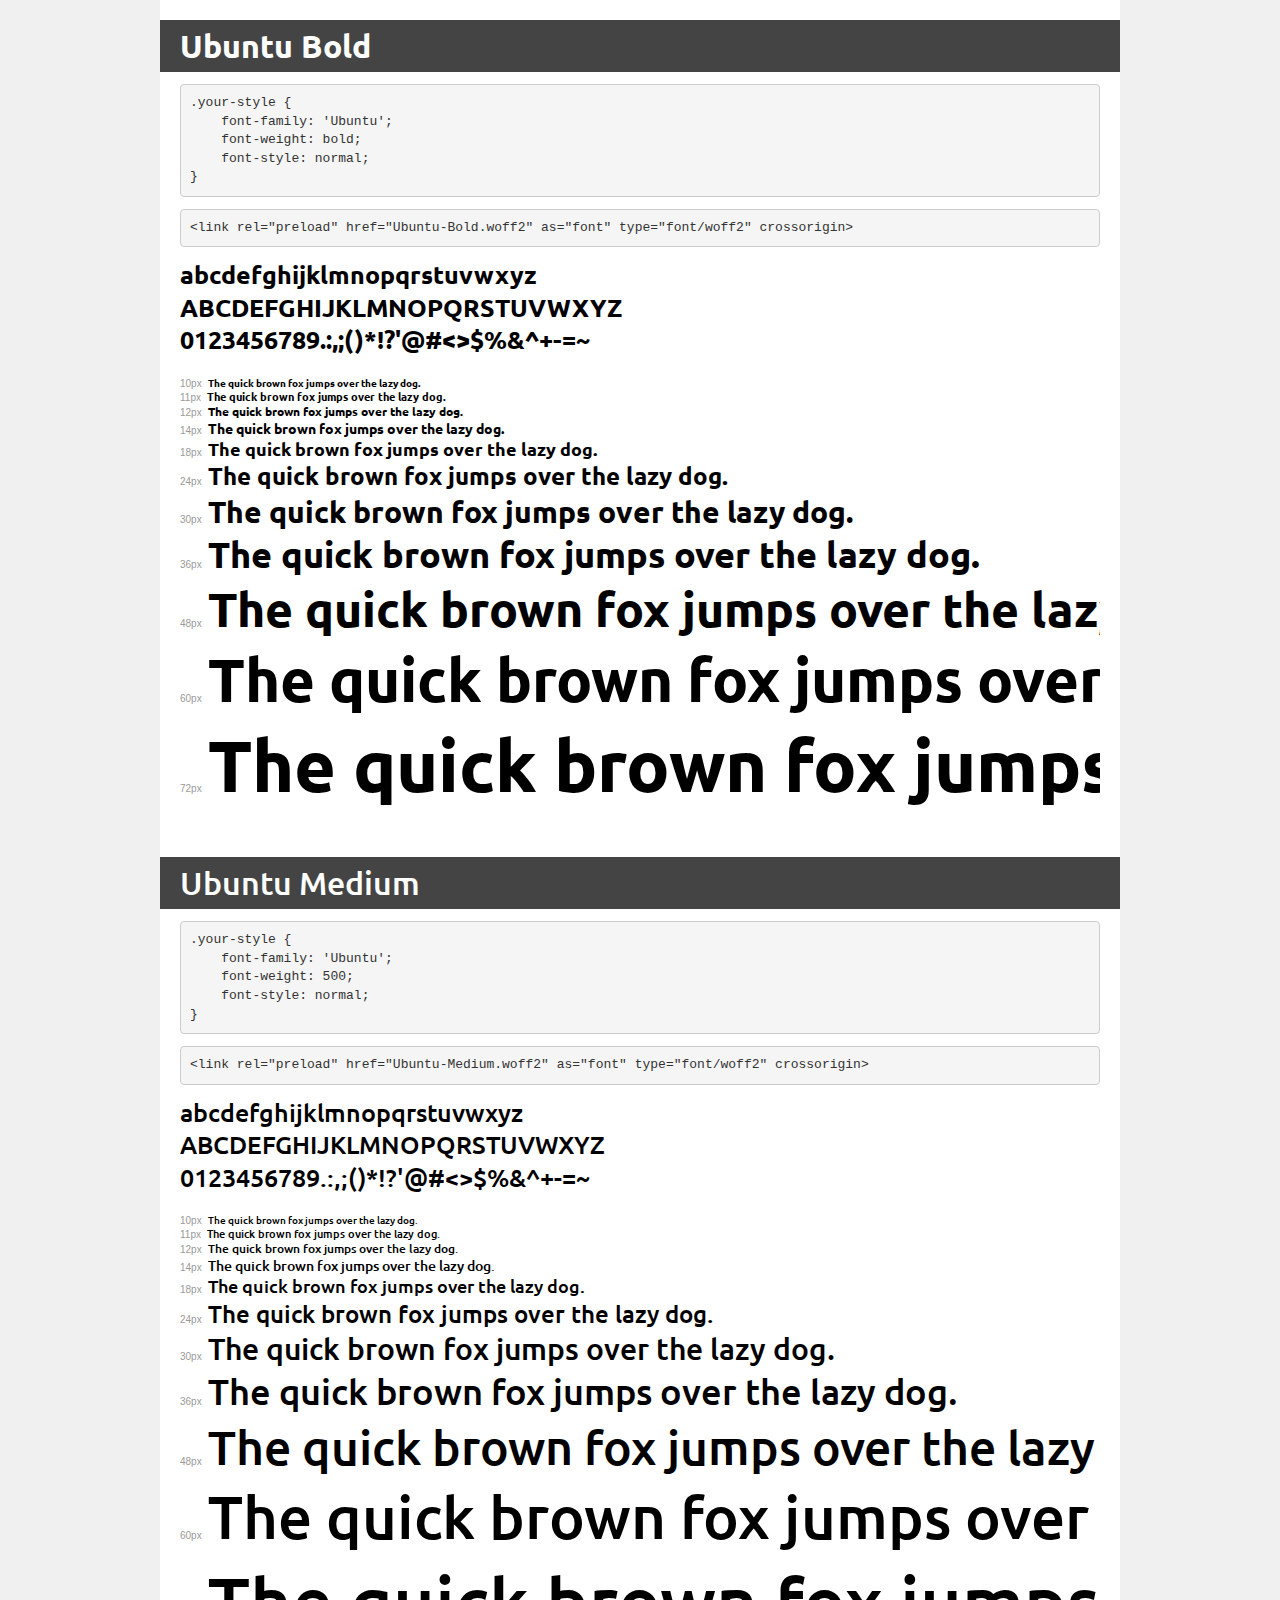
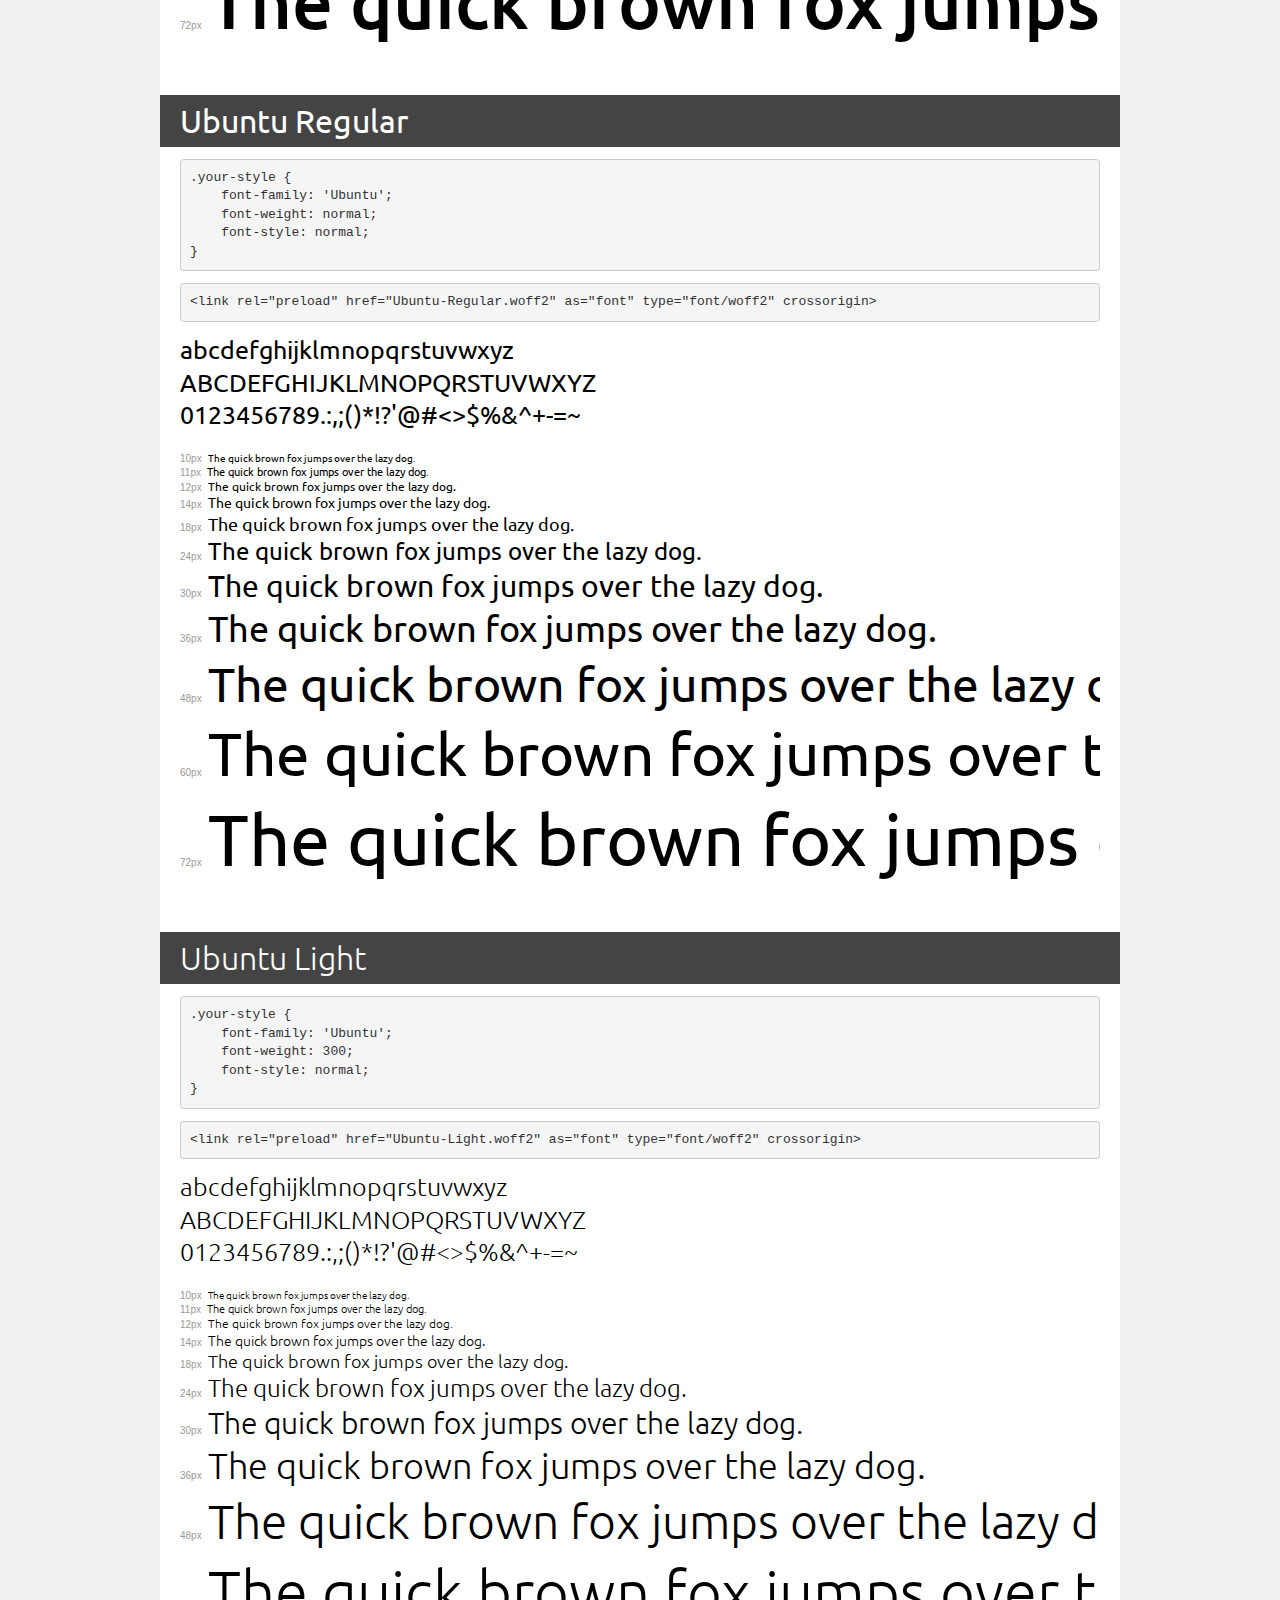
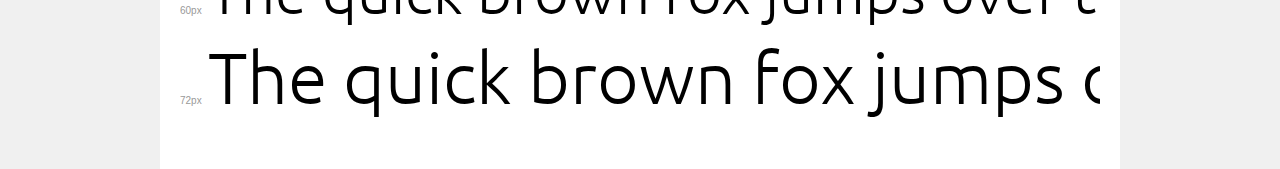
<file: src/fonts/demo.html>
<!DOCTYPE html>
<html lang="en">
<head>
    <meta charset="utf-8">
    <meta http-equiv="X-UA-Compatible" content="IE=edge">
    <meta name="viewport" content="width=device-width, initial-scale=1">
    <meta name="robots" content="noindex, noarchive">
    <meta name="format-detection" content="telephone=no">
    <title>Transfonter demo</title>
    <link href="stylesheet.css" rel="stylesheet">
    <style>
        /*
        http://meyerweb.com/eric/tools/css/reset/
        v2.0 | 20110126
        License: none (public domain)
        */
        html, body, div, span, applet, object, iframe,
        h1, h2, h3, h4, h5, h6, p, blockquote, pre,
        a, abbr, acronym, address, big, cite, code,
        del, dfn, em, img, ins, kbd, q, s, samp,
        small, strike, strong, sub, sup, tt, var,
        b, u, i, center,
        dl, dt, dd, ol, ul, li,
        fieldset, form, label, legend,
        table, caption, tbody, tfoot, thead, tr, th, td,
        article, aside, canvas, details, embed,
        figure, figcaption, footer, header, hgroup,
        menu, nav, output, ruby, section, summary,
        time, mark, audio, video {
            margin: 0;
            padding: 0;
            border: 0;
            font-size: 100%;
            font: inherit;
            vertical-align: baseline;
        }
        /* HTML5 display-role reset for older browsers */
        article, aside, details, figcaption, figure,
        footer, header, hgroup, menu, nav, section {
            display: block;
        }
        body {
            line-height: 1;
        }
        ol, ul {
            list-style: none;
        }
        blockquote, q {
            quotes: none;
        }
        blockquote:before, blockquote:after,
        q:before, q:after {
            content: '';
            content: none;
        }
        table {
            border-collapse: collapse;
            border-spacing: 0;
        }
        /* demo styles */
        body {
            background: #f0f0f0;
            color: #000;
        }
        .page {
            background: #fff;
            width: 920px;
            margin: 0 auto;
            padding: 20px 20px 0 20px;
            overflow: hidden;
        }
        .font-container {
            overflow-x: auto;
            overflow-y: hidden;
            margin-bottom: 40px;
            line-height: 1.3;
            white-space: nowrap;
            padding-bottom: 5px;
        }
        h1 {
            position: relative;
            background: #444;
            font-size: 32px;
            color: #fff;
            padding: 10px 20px;
            margin: 0 -20px 12px -20px;
        }
        .letters {
            font-size: 25px;
            margin-bottom: 20px;
        }
        .s10:before {
            content: '10px';
        }
        .s11:before {
            content: '11px';
        }
        .s12:before {
            content: '12px';
        }
        .s14:before {
            content: '14px';
        }
        .s18:before {
            content: '18px';
        }
        .s24:before {
            content: '24px';
        }
        .s30:before {
            content: '30px';
        }
        .s36:before {
            content: '36px';
        }
        .s48:before {
            content: '48px';
        }
        .s60:before {
            content: '60px';
        }
        .s72:before {
            content: '72px';
        }
        .s10:before, .s11:before, .s12:before, .s14:before,
        .s18:before, .s24:before, .s30:before, .s36:before,
        .s48:before, .s60:before, .s72:before {
            font-family: Arial, sans-serif;
            font-size: 10px;
            font-weight: normal;
            font-style: normal;
            color: #999;
            padding-right: 6px;
        }
        pre {
            display: block;
            padding: 9px;
            margin: 0 0 12px;
            font-family: Monaco, Menlo, Consolas, "Courier New", monospace;
            font-size: 13px;
            line-height: 1.428571429;
            color: #333;
            font-weight: normal;
            font-style: normal;
            background-color: #f5f5f5;
            border: 1px solid #ccc;
            overflow-x: auto;
            border-radius: 4px;
        }
        /* responsive */
        @media (max-width: 959px) {
            .page {
                width: auto;
                margin: 0;
            }
        }
    </style>
</head>
<body>
<div class="page">
    <div class="demo">
        <h1 style="font-family: 'Ubuntu'; font-weight: bold; font-style: normal;">Ubuntu Bold</h1>
        <pre title="Usage">.your-style {
    font-family: 'Ubuntu';
    font-weight: bold;
    font-style: normal;
}</pre>
        <pre title="Preload (optional)">
&lt;link rel=&quot;preload&quot; href=&quot;Ubuntu-Bold.woff2&quot; as=&quot;font&quot; type=&quot;font/woff2&quot; crossorigin&gt;</pre>
        <div class="font-container" style="font-family: 'Ubuntu'; font-weight: bold; font-style: normal;">
            <p class="letters">
                abcdefghijklmnopqrstuvwxyz<br>
ABCDEFGHIJKLMNOPQRSTUVWXYZ<br>
                0123456789.:,;()*!?'@#&lt;&gt;$%&^+-=~
            </p>
            <p class="s10" style="font-size: 10px;">The quick brown fox jumps over the lazy dog.</p>
            <p class="s11" style="font-size: 11px;">The quick brown fox jumps over the lazy dog.</p>
            <p class="s12" style="font-size: 12px;">The quick brown fox jumps over the lazy dog.</p>
            <p class="s14" style="font-size: 14px;">The quick brown fox jumps over the lazy dog.</p>
            <p class="s18" style="font-size: 18px;">The quick brown fox jumps over the lazy dog.</p>
            <p class="s24" style="font-size: 24px;">The quick brown fox jumps over the lazy dog.</p>
            <p class="s30" style="font-size: 30px;">The quick brown fox jumps over the lazy dog.</p>
            <p class="s36" style="font-size: 36px;">The quick brown fox jumps over the lazy dog.</p>
            <p class="s48" style="font-size: 48px;">The quick brown fox jumps over the lazy dog.</p>
            <p class="s60" style="font-size: 60px;">The quick brown fox jumps over the lazy dog.</p>
            <p class="s72" style="font-size: 72px;">The quick brown fox jumps over the lazy dog.</p>
        </div>
    </div>

    <div class="demo">
        <h1 style="font-family: 'Ubuntu'; font-weight: 500; font-style: normal;">Ubuntu Medium</h1>
        <pre title="Usage">.your-style {
    font-family: 'Ubuntu';
    font-weight: 500;
    font-style: normal;
}</pre>
        <pre title="Preload (optional)">
&lt;link rel=&quot;preload&quot; href=&quot;Ubuntu-Medium.woff2&quot; as=&quot;font&quot; type=&quot;font/woff2&quot; crossorigin&gt;</pre>
        <div class="font-container" style="font-family: 'Ubuntu'; font-weight: 500; font-style: normal;">
            <p class="letters">
                abcdefghijklmnopqrstuvwxyz<br>
ABCDEFGHIJKLMNOPQRSTUVWXYZ<br>
                0123456789.:,;()*!?'@#&lt;&gt;$%&^+-=~
            </p>
            <p class="s10" style="font-size: 10px;">The quick brown fox jumps over the lazy dog.</p>
            <p class="s11" style="font-size: 11px;">The quick brown fox jumps over the lazy dog.</p>
            <p class="s12" style="font-size: 12px;">The quick brown fox jumps over the lazy dog.</p>
            <p class="s14" style="font-size: 14px;">The quick brown fox jumps over the lazy dog.</p>
            <p class="s18" style="font-size: 18px;">The quick brown fox jumps over the lazy dog.</p>
            <p class="s24" style="font-size: 24px;">The quick brown fox jumps over the lazy dog.</p>
            <p class="s30" style="font-size: 30px;">The quick brown fox jumps over the lazy dog.</p>
            <p class="s36" style="font-size: 36px;">The quick brown fox jumps over the lazy dog.</p>
            <p class="s48" style="font-size: 48px;">The quick brown fox jumps over the lazy dog.</p>
            <p class="s60" style="font-size: 60px;">The quick brown fox jumps over the lazy dog.</p>
            <p class="s72" style="font-size: 72px;">The quick brown fox jumps over the lazy dog.</p>
        </div>
    </div>

    <div class="demo">
        <h1 style="font-family: 'Ubuntu'; font-weight: normal; font-style: normal;">Ubuntu Regular</h1>
        <pre title="Usage">.your-style {
    font-family: 'Ubuntu';
    font-weight: normal;
    font-style: normal;
}</pre>
        <pre title="Preload (optional)">
&lt;link rel=&quot;preload&quot; href=&quot;Ubuntu-Regular.woff2&quot; as=&quot;font&quot; type=&quot;font/woff2&quot; crossorigin&gt;</pre>
        <div class="font-container" style="font-family: 'Ubuntu'; font-weight: normal; font-style: normal;">
            <p class="letters">
                abcdefghijklmnopqrstuvwxyz<br>
ABCDEFGHIJKLMNOPQRSTUVWXYZ<br>
                0123456789.:,;()*!?'@#&lt;&gt;$%&^+-=~
            </p>
            <p class="s10" style="font-size: 10px;">The quick brown fox jumps over the lazy dog.</p>
            <p class="s11" style="font-size: 11px;">The quick brown fox jumps over the lazy dog.</p>
            <p class="s12" style="font-size: 12px;">The quick brown fox jumps over the lazy dog.</p>
            <p class="s14" style="font-size: 14px;">The quick brown fox jumps over the lazy dog.</p>
            <p class="s18" style="font-size: 18px;">The quick brown fox jumps over the lazy dog.</p>
            <p class="s24" style="font-size: 24px;">The quick brown fox jumps over the lazy dog.</p>
            <p class="s30" style="font-size: 30px;">The quick brown fox jumps over the lazy dog.</p>
            <p class="s36" style="font-size: 36px;">The quick brown fox jumps over the lazy dog.</p>
            <p class="s48" style="font-size: 48px;">The quick brown fox jumps over the lazy dog.</p>
            <p class="s60" style="font-size: 60px;">The quick brown fox jumps over the lazy dog.</p>
            <p class="s72" style="font-size: 72px;">The quick brown fox jumps over the lazy dog.</p>
        </div>
    </div>

    <div class="demo">
        <h1 style="font-family: 'Ubuntu'; font-weight: 300; font-style: normal;">Ubuntu Light</h1>
        <pre title="Usage">.your-style {
    font-family: 'Ubuntu';
    font-weight: 300;
    font-style: normal;
}</pre>
        <pre title="Preload (optional)">
&lt;link rel=&quot;preload&quot; href=&quot;Ubuntu-Light.woff2&quot; as=&quot;font&quot; type=&quot;font/woff2&quot; crossorigin&gt;</pre>
        <div class="font-container" style="font-family: 'Ubuntu'; font-weight: 300; font-style: normal;">
            <p class="letters">
                abcdefghijklmnopqrstuvwxyz<br>
ABCDEFGHIJKLMNOPQRSTUVWXYZ<br>
                0123456789.:,;()*!?'@#&lt;&gt;$%&^+-=~
            </p>
            <p class="s10" style="font-size: 10px;">The quick brown fox jumps over the lazy dog.</p>
            <p class="s11" style="font-size: 11px;">The quick brown fox jumps over the lazy dog.</p>
            <p class="s12" style="font-size: 12px;">The quick brown fox jumps over the lazy dog.</p>
            <p class="s14" style="font-size: 14px;">The quick brown fox jumps over the lazy dog.</p>
            <p class="s18" style="font-size: 18px;">The quick brown fox jumps over the lazy dog.</p>
            <p class="s24" style="font-size: 24px;">The quick brown fox jumps over the lazy dog.</p>
            <p class="s30" style="font-size: 30px;">The quick brown fox jumps over the lazy dog.</p>
            <p class="s36" style="font-size: 36px;">The quick brown fox jumps over the lazy dog.</p>
            <p class="s48" style="font-size: 48px;">The quick brown fox jumps over the lazy dog.</p>
            <p class="s60" style="font-size: 60px;">The quick brown fox jumps over the lazy dog.</p>
            <p class="s72" style="font-size: 72px;">The quick brown fox jumps over the lazy dog.</p>
        </div>
    </div>

</div>
</body>
</html>
</file>
<file: src/fonts/stylesheet.css>
@font-face {
    font-family: 'Ubuntu';
    src: url('Ubuntu-Bold.woff2') format('woff2'),
        url('Ubuntu-Bold.woff') format('woff');
    font-weight: bold;
    font-style: normal;
    font-display: swap;
}

@font-face {
    font-family: 'Ubuntu';
    src: url('Ubuntu-Medium.woff2') format('woff2'),
        url('Ubuntu-Medium.woff') format('woff');
    font-weight: 500;
    font-style: normal;
    font-display: swap;
}

@font-face {
    font-family: 'Ubuntu';
    src: url('Ubuntu-Regular.woff2') format('woff2'),
        url('Ubuntu-Regular.woff') format('woff');
    font-weight: normal;
    font-style: normal;
    font-display: swap;
}

@font-face {
    font-family: 'Ubuntu';
    src: url('Ubuntu-Light.woff2') format('woff2'),
        url('Ubuntu-Light.woff') format('woff');
    font-weight: 300;
    font-style: normal;
    font-display: swap;
}
</file>
